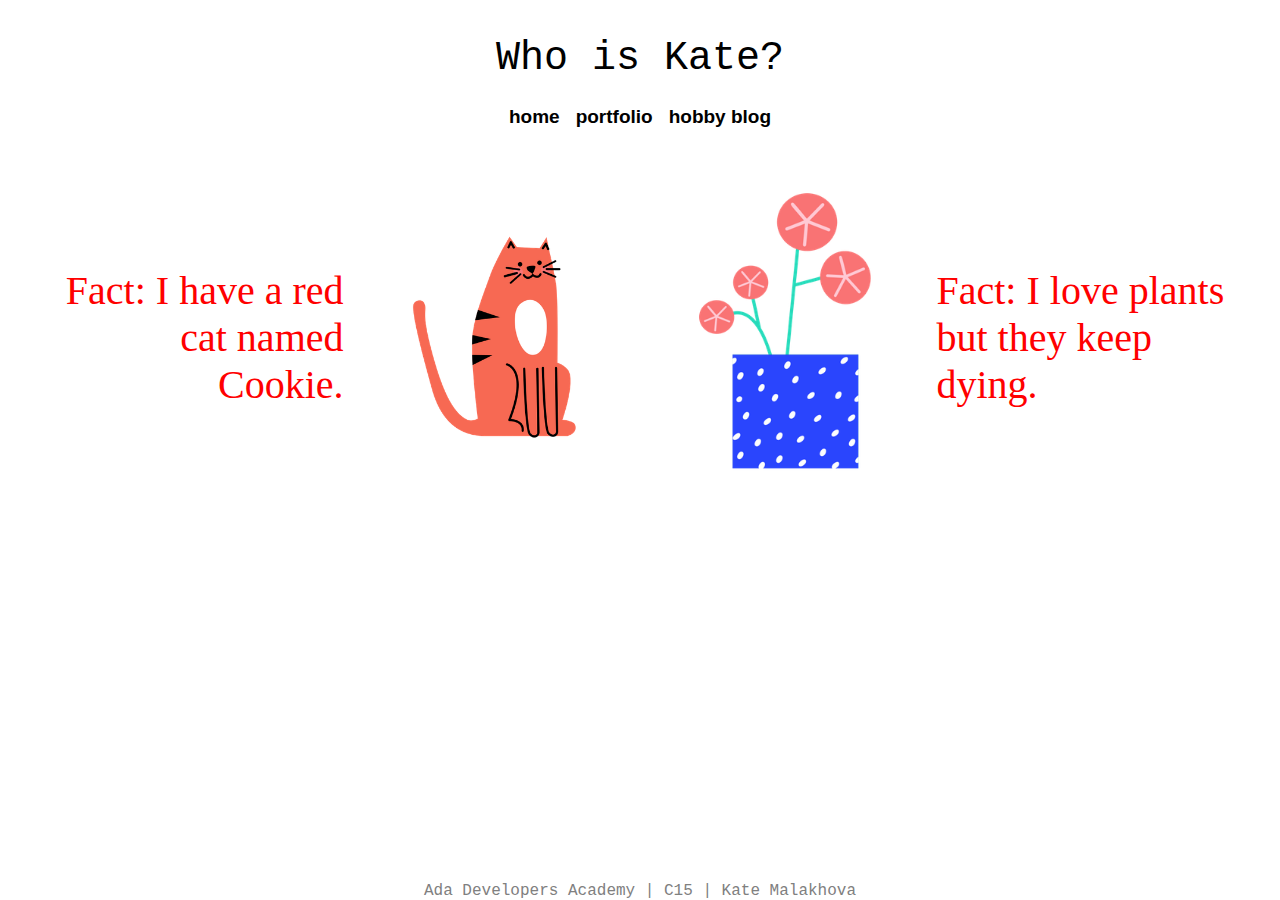
<file: pages/about.html>
<!DOCTYPE html>
<html>
    <head>
        <meta charset="UTF-8" />
        <title>About</title>
        <link href="../style/style.css" rel="stylesheet" type="text/css"/>
    </head>
    <body>
        <br><br><header>Who is Kate?</header>
        <div class="nav">
            <p>
                <a href="../index.html">home</a>&nbsp;&nbsp;&nbsp;
                <a href="portfolio.html">portfolio</a>&nbsp;&nbsp;&nbsp;
                <a href="hobby-blog.html">hobby blog</a>
            </p>
        </div>
        <table class="about">
            <tr>
                <td style="text-align:right">Fact: I have a red cat named Cookie.</td>
                <td><img src="../images/Palz-Cat.png"  alt="Cookie" style="width:200px;"></td>
                <td><img src="../images/Palz-Plant-Pilea.png" alt="Pilea" style="width:200px;"></td>
                <td style="text-align:left">Fact: I love plants but they keep dying.</td>
            </tr>
        </table>
        <div class="footer">Ada Developers Academy | C15 | Kate Malakhova</div>
    </body>
</html>
</file>
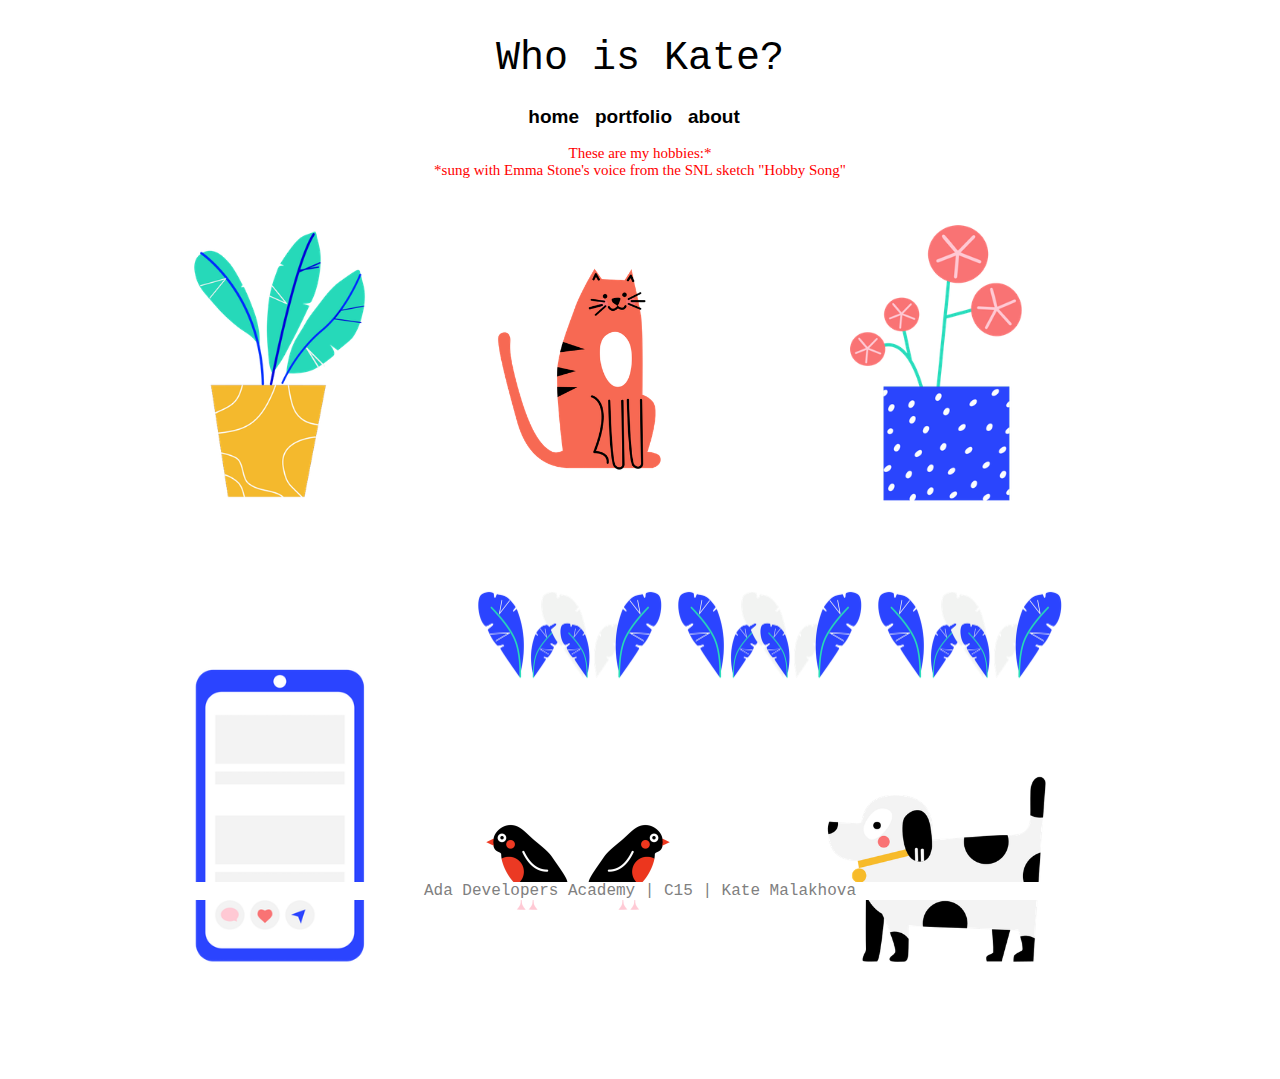
<file: pages/hobby-blog.html>
<!DOCTYPE html>
<html>
    <head>
        <meta charset="UTF-8" />
        <title>Hobby Blog</title>
        <link href="../style/style.css" rel="stylesheet" type="text/css"/>
    </head>
    <body>
        <br><br><header>Who is Kate?</header>
        <div class="nav">
            <p>
                <a href="../index.html">home</a>&nbsp;&nbsp;&nbsp;
                <a href="portfolio.html">portfolio</a>&nbsp;&nbsp;&nbsp;
                <a href="about.html">about</a>&nbsp;&nbsp;&nbsp;
            </p>
        </div>
        <div class="hobbies">
            <br>These are my hobbies:*
            <br>*sung with Emma Stone's voice from the SNL sketch "Hobby Song" 
        </div>
        <section class="parts container">
            <div class="container items">
                <div class="item1a">
                    <img src="../images/Palz-Plant.png"  alt="Plant" style="width:200px;">
                </div>
                <div class="item1b">
                    <img src="../images/Palz-Cat.png"  alt="Cat" style="width:200px;">
                </div>
                <div class="item1c">
                    <img src="../images/Palz-Plant-Pilea.png"  alt="Plant" style="width:200px;">
                </div>
                <div class="item2">
                    <img src="../images/Palz-Phone-Social-Media.png"  alt="Phone" style="width:200px;">
                </div>
                <div class="item3">
                    <img src="../images/Palz-Leaves.png"  alt="Leaves" style="width:200px;"><img src="../images/Palz-Leaves.png" alt="Leaves" style="width:200px;"><img src="../images/Palz-Leaves.png" alt="Leaves" style="width:200px;">
                </div>
                <div class="item4">
                    <img src="../images/Palz-Bird.png" alt="Bird" style="width:100px;"><img src="../images/Palz-Bird-copy.png" alt="Bird" style="width:100px;">
                </div>
                <div class="item5">
                    <img src="../images/Palz-Dog.png" alt="Dog" style="width:250px;">
                </div>
            </div>
            <div class="footer">Ada Developers Academy | C15 | Kate Malakhova</div>
        </section>
    </body>
</html>
</file>
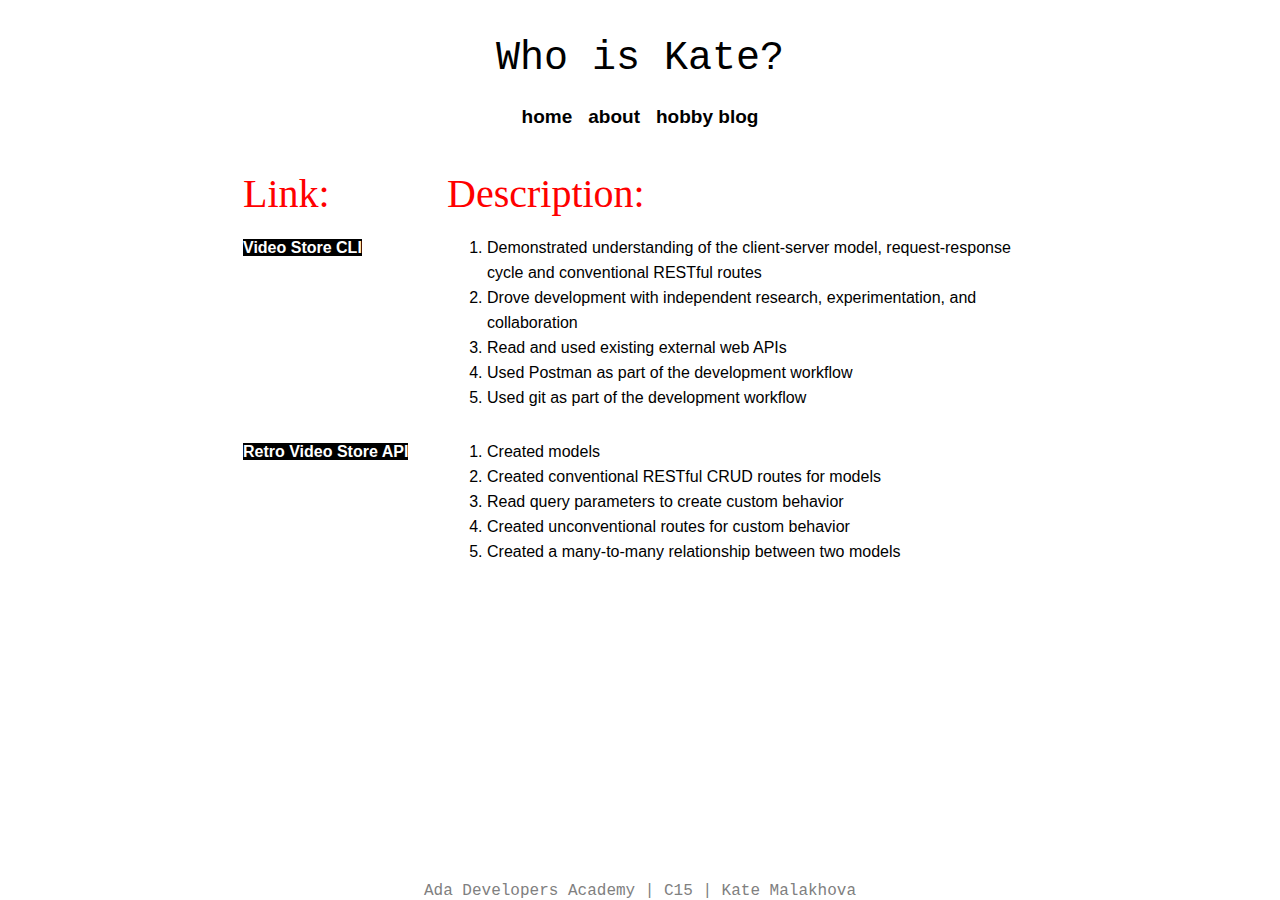
<file: pages/portfolio.html>
<!DOCTYPE html>
<html>
    <head>
        <meta charset="UTF-8" />
        <title>Portfolio</title>
        <link href="../style/style.css" rel="stylesheet" type="text/css"/>
    </head>
    <body>
        <br><br><header>Who is Kate?</header>
        <div class="nav">
            <p>
                <a href="../index.html">home</a>&nbsp;&nbsp;&nbsp;
                <a href="about.html">about</a>&nbsp;&nbsp;&nbsp;
                <a href="hobby-blog.html">hobby blog</a>
            </p>
        </div>
        <table class ="portfolio">
            <tr>
                <th>
                    Link:
                </th>
                <th>
                    Description:
                </th>
            </tr>
            <tr>
                <td style="width: 200px;">
                    <br><a href="https://github.com/kmalakhova/video-store-cli">Video Store CLI</a>
                </td>
                <td>
                    <br><ol>
                        <li>
                            Demonstrated understanding of the client-server model, request-response cycle and conventional RESTful routes</li>
                        <li>
                            Drove development with independent research, experimentation, and collaboration
                        </li>
                        <li>
                            Read and used existing external web APIs
                        </li>
                        <li>
                            Used Postman as part of the development workflow
                        </li>
                        <li>
                            Used git as part of the development workflow
                        </li>
                    </ol>
                </td>
            </tr>
            <tr>
                <td>
                    <br><a href="https://github.com/kmalakhova/retro-video-store">Retro Video Store API</a>
                </td>
                <td>
                    <br><ol>
                        <li>
                            Created models</li>
                        <li>
                            Created conventional RESTful CRUD routes for models
                        </li>
                        <li>
                            Read query parameters to create custom behavior
                        </li>
                        <li>
                            Created unconventional routes for custom behavior
                        </li>
                        <li>
                            Created a many-to-many relationship between two models
                        </li>
                    </ol>
                </td>
            </tr>
        </table>
        <div class="footer">Ada Developers Academy | C15 | Kate Malakhova</div>
    </body>
</html>
</file>
<file: style/style.css>
.intro-content {
    height: 100%; 
    margin-left: auto;
    margin-right: auto;
    text-align:center;
    padding: 50px;
    color: black;
    font-family: "Helvetica";
    width: 1000px;
}

.left-column,
.right-column {
    width: 50%;
    vertical-align: center;
}

.footer {
    text-align: center;
    font-family: "Courier New";
    color: gray;
    position: fixed;
    left: 0;
    bottom: 0;
    width: 100%;
    background-color:white;
    text-align: center;
}

header {
    font-family: "Courier New";
    font-size: 40px;
    text-align: center;
}

.some-facts {
    text-align: left;
    font-family: "Helvetica";
    font-weight: 300;
    font-size: 19px;
}

.some-facts a,
.portfolio a {
    text-decoration: none;
    background-color: black;
    color: white;
    font-weight: bold;
}

.some-facts a:hover,
.portfolio a:hover {
    background-color: white;
    color: black;
}

.nav {
    padding-top: 25px;
    text-align: center;    
}

.nav a {
    font-family: "Helvetica";
    font-weight: bold;
    font-size: 19px;
    text-decoration: none;
    color: black;
}
.nav a:hover {
    background-color: black;
    color: white;
}

.about {
    /* Text */
    color: red;
    font-family: "American Typewriter";
    font-size: 40px;
    font-weight:lighter;
    display: flex;
    table-layout : fixed;
    text-align: center;
    padding: 50px;
    align-items: center;
}

.about td {
    width:25%;
}

.portfolio {
    margin-left: auto;
    margin-right: auto;
    text-align:left;
    padding: 50px;
    color: black;
    font-family: "Helvetica";
    line-height: 25px;
    width: 900px;
}

.portfolio th {
    color: red;
    font-family: "American Typewriter";
    font-size: 40px;
    font-weight:lighter;
}

.portfolio tr {
    vertical-align: text-top;
}
.hobbies {
    color: red;
    font-family: "American Typewriter";
    font-size: 15px;
    text-align: center;
}

.parts {
    padding-left: 150px;
    padding-right: 150px;
    display: grid;
    min-height: 100vh;
    object-fit: cover;
}

.container.items {
    display: contents;
}

.item1a {
    grid-row: 1;
    grid-column: 1 / span 2;

}
.item1b {
    grid-row: 1;
    grid-column: 3 / span 2;
}
.item1c {
    grid-row: 1;
    grid-column: 5 / span 2;
}

.item2 {
    grid-row: 2 /span 3;
    grid-column: 1 /span 2;
}

.item3 {
    grid-row: 2;
    grid-column: 3 /span 4;
}

.item4 {
    grid-row: 3;
    grid-column: 3 /span 2;
}

.item5 {
    grid-row: 3;
    grid-column: 5 / span 2;
}

  * {
    margin: 0;
}

[class^=item] {
    display: flex;
    align-items: center;
    justify-content: center;
    font-size: calc(2vh + 2vw)
}
</file>
